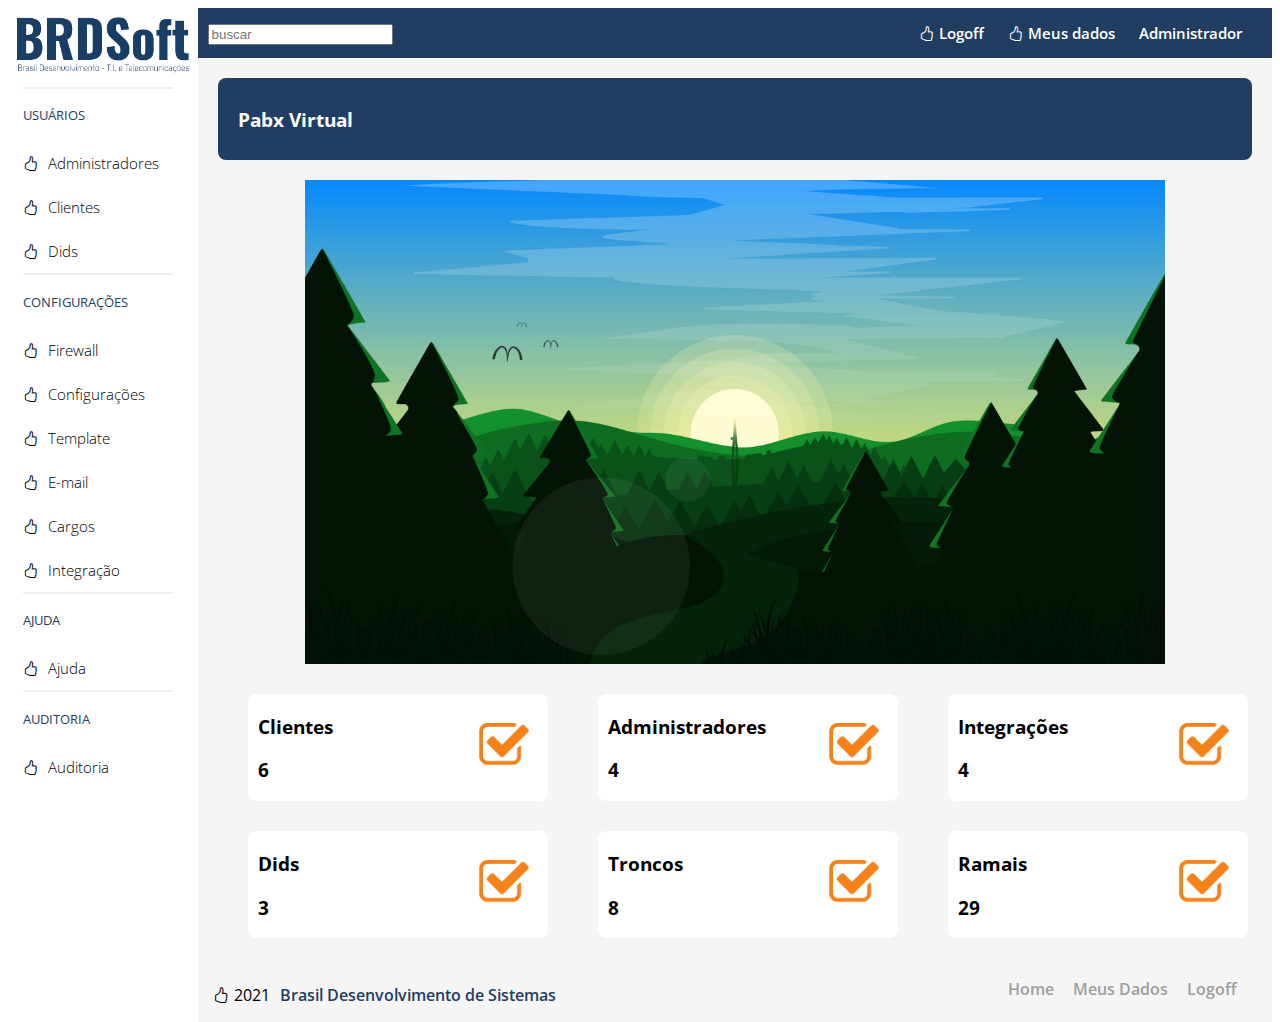
<file: index.html>
<!DOCTYPE html>
<html lang="en">
<head>
    <meta charset="UTF-8">
    <meta name="viewport" content="width=device-width, initial-scale=1.0">
    <link rel="stylesheet" href="estilo/style.css">
    <link rel="stylesheet" href="https://cdn.jsdelivr.net/npm/bootstrap-icons@1.3.0/font/bootstrap-icons.css">
    <link rel="stylesheet" href="https://fonts.googleapis.com/css?family=Open+Sans:300,400,600,700">
    
    <title>Teste</title>
</head>
<body>

    <section class="barra-lateral">

        <div class="logo" onclick="logoClique()" style="cursor: pointer;">
            <img src="imagens/logo.png" height="100%" width="100%">
        </div>


        <div class="menu-lateral">
            <h4>USUÁRIOS</h4>
            <li id="abre-modal" class="sublinhar"><i class="bi bi-hand-thumbs-up" style="padding-right: 10px;"></i>Administradores</li>
            <li class="sublinhar"><i class="bi bi-hand-thumbs-up" style="padding-right: 10px;"></i>Clientes</li>
            <li class="sublinhar"><i class="bi bi-hand-thumbs-up" style="padding-right: 10px;"></i>Dids</li>
        </div>

        <div class="menu-lateral">
            <h4>CONFIGURAÇÕES</h4>
            <li class="sublinhar"><i class="bi bi-hand-thumbs-up" style="padding-right: 10px;"></i>Firewall</li>
            <li class="sublinhar"><i class="bi bi-hand-thumbs-up" style="padding-right: 10px;"></i>Configurações</li>
            <li class="sublinhar"><i class="bi bi-hand-thumbs-up" style="padding-right: 10px;"></i>Template</li>
            <li class="sublinhar"><i class="bi bi-hand-thumbs-up" style="padding-right: 10px;"></i>E-mail</li>
            <li class="sublinhar"><i class="bi bi-hand-thumbs-up" style="padding-right: 10px;"></i>Cargos</li>
            <li class="sublinhar"><i class="bi bi-hand-thumbs-up" style="padding-right: 10px;"></i>Integração</li>
        </div>

        <div class="menu-lateral">
            <h4>AJUDA</h4>
            <li class="sublinhar"><i class="bi bi-hand-thumbs-up" style="padding-right: 10px;"></i>Ajuda</li>
        </div>

        <div class="menu-lateral">
            <h4>AUDITORIA</h4>
            <li class="sublinhar"><i class="bi bi-hand-thumbs-up" style="padding-right: 10px;"></i>Auditoria</li>
        </div>

    </section> <!-- barra-lateral -->

    <div class="centro">

        <nav id="menu-header" class="menu-header text-right" >
            <div class="element-left pesquisa" id="pesquisa" style="display:inline-block;">
                <input type="text" placeholder="buscar">
            </div>
            <a href="" class="sublinhar"><i class="bi bi-hand-thumbs-up" style="padding-right: 5px;"></i>Logoff</a>
            <a href="" class="sublinhar"><i class="bi bi-hand-thumbs-up" style="padding-right: 5px;"></i>Meus dados</a>
            <a href="" class="sublinhar">Administrador</a>
        </nav> <!-- menu-header -->
        

        <div class="barra-central fundo-azul" id="barra-central">
            <h3>Pabx Virtual</h3>
        </div>

        <div class="image-box" id="image-box"></div>

        <div class="dados">

            <div class="box">
                <div class="box-texto">
                    <h3 class="nome">Clientes</h3>
                    <h3 class="valor">6</h3>
                </div>
                <img src="imagens/imagem.png" width="80" height="60">
            </div>

            <div class="box">
                <div class="box-texto">
                    <h3 class="nome">Administradores</h3>
                    <h3 class="valor">4</h3>
                </div>
                <img src="imagens/imagem.png" width="80" height="60">
            </div>

            <div class="box">
                <div class="box-texto">
                    <h3 class="nome">Integrações</h3>
                    <h3 class="valor">4</h3>    
                </div>
                <img src="imagens/imagem.png" width="80" height="60">
            </div>

            <div class="box">
                <div class="box-texto">
                    <h3 class="nome">Dids</h3>
                    <h3 class="valor">3</h3>
                </div>
                <img src="imagens/imagem.png" width="80" height="60">
            </div>

            <div class="box">
                <div class="box-texto">
                    <h3 class="nome">Troncos</h3>
                    <h3 class="valor">8</h3>
                </div>
                <img src="imagens/imagem.png" width="80" height="60">
            </div>

            <div class="box">
                <div class="box-texto">
                    <h3 class="nome">Ramais</h3>
                    <h3 class="valor">29</h3>
                </div>
                <img src="imagens/imagem.png" width="80" height="60">
            </div>

        </div>
        <div class="clear"></div>

        <div class="ano">
            <p><i class="bi bi-hand-thumbs-up" style="padding-right: 5px;"></i>2021</p>
        </div>

        <div class="creditos">
            <p>Brasil Desenvolvimento de Sistemas</p>
        </div>

        <nav class="menu-footer">
            <a href="" class="sublinhar">Home</a>
            <a href="" class="sublinhar">Meus Dados</a>
            <a href="" class="sublinhar">Logoff</a>
        </nav>

    </div>
    <div id="modal-container" class="modal-container">
        <div class="modal-conteudo">
            <button id= "btn-fechar" class="btn-fechar">X</button>
            <h1 class="titulo-modal">Primeiro Modal</h1>
            <h2 class="subtitulo-modal">Subtitulo</h2>
            <p class="texto-modal">Lorem ipsum dolor sit amet, 
            consectetur adipiscing elit. Nulla blandit egestas 
            convallis. Aenean finibus massa cursus turpis sagittis consectetur. 
            Praesent dapibus risus vitae odio tincidunt, 
            laoreet vulputate lacus blandit. Pellentesque nisi felis, 
            dignissim eget tortor quis, viverra tincidunt turpis. 
            Vivamus a enim in risus semper ultricies vel non nisi. Suspendisse.</p>                                         
        </div>
    </div>
    <script src="JS/scripts.js"></script>
</body>
</html>
</file>
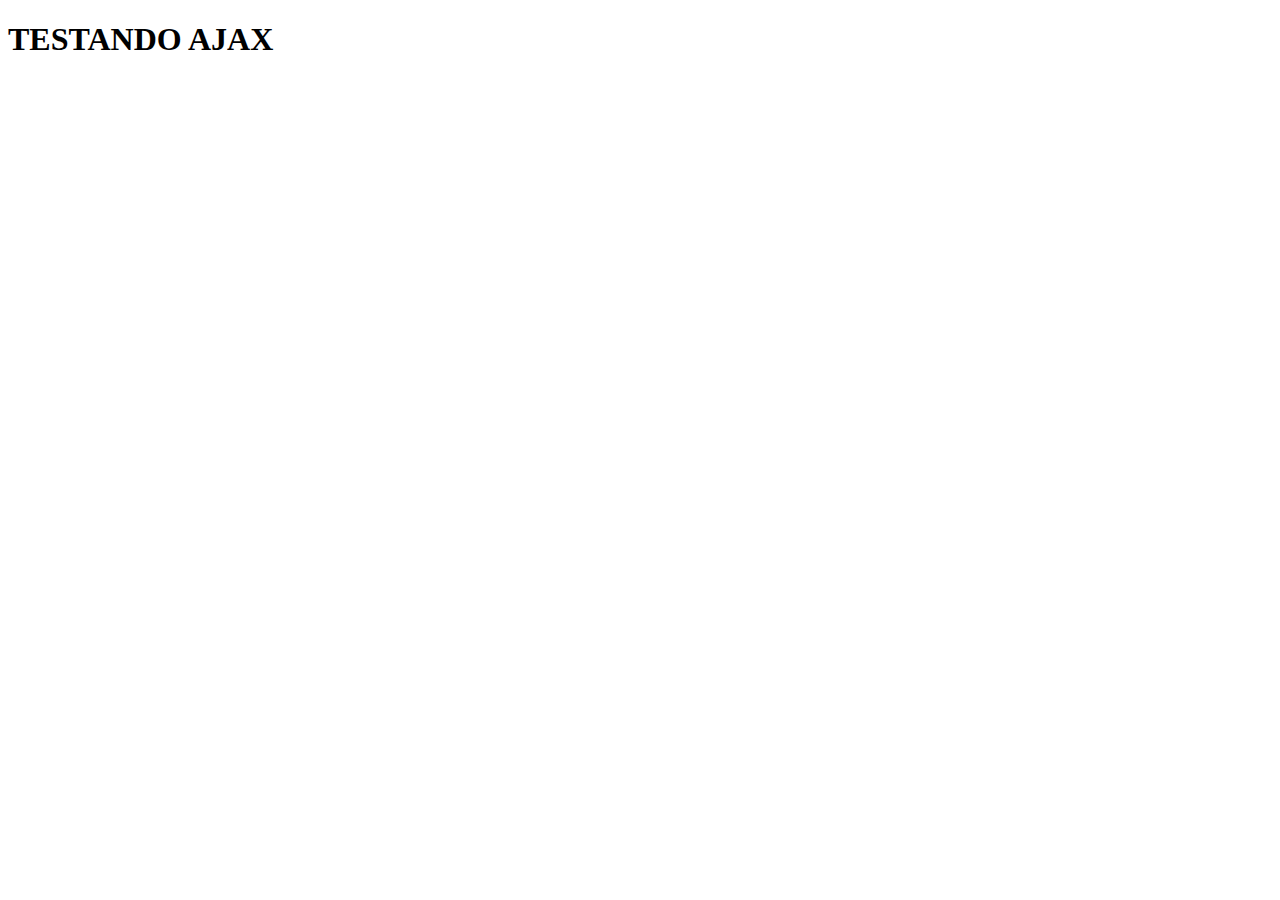
<file: AJAX/ajax.html>
<!DOCTYPE html>
<html lang="en">
<head>
    <meta charset="UTF-8">
    <meta name="viewport" content="width=device-width, initial-scale=1.0">
    <title>Document</title>
</head>
<body>
    <h1>TESTANDO AJAX</h1>
    <script src="ajax.js"></script>
</body>
</html>
</file>
<file: estilo/style.css>
html,body{
    height: 100%;
    font-family: "Open Sans";
}

.clear{
    clear:both;
}

.text-right{
    text-align: right;
}

.text-left{
    text-align: left;
}

.element-right{
    float: right;
}

.element-left{
    float: left;
}

.fundo-vermelho{
    background-color: red;
}

.fundo-azul{
    background-color: #213e62;
}



/* ----------------------------------- */

.sublinhar:hover{
    text-decoration: underline;
    cursor: pointer;
}

nav.menu-header{
    font-size: 20px;
    z-index: 1;
    background-color: #213e62;
    padding: 15px 0;
    font-size: 15px;
    font-weight: 600;
    padding-right: 20px;
}

nav.menu-header a{
    padding: 0 10px;
    color: #ffffff;
    text-decoration: none;
}

.pesquisa{
    padding-left: 10px;
}

section.barra-lateral{
    height: 100%;
    float: left;
    background-color: #ffffff;
    width: 15%;
    z-index: 2;
    text-align: left;
}

.menu-lateral{
    border-top: 2px solid #dfdfdf7c;
    list-style-type: none;
    margin-left: 15px;
    margin-right: 25px;
}

.menu-lateral li{
    font-size: 15px;
    font-weight: 300;
    padding: 12px 0px;
}

.menu-lateral h4{
    font-size: 13px;
    font-weight: 400;
    color: #213e62;
}

.centro{
    background-color: #f5f5f5;
    float: left;
    width: 85%;
    height:max-content;
    
}

.barra-central{
    color: white;
    padding: 10px 20px;
    margin: 20px;
    border-radius: 8px;
}

/* .caixa-gerenciamento{
    width: 45%;
    float: left;
    margin-left: 50px;
    padding-left: 10px;
    background-color: #ffffff;
    border-radius: 8px;
}

.caixa-gerenciamento h3{
    text-align: center;
}

.caixa-suporte{
    width: 40%;
    float: left;
    margin-left: 50px;
    padding-left:10px ;
    background-color: #213e62;
    color: white;
    border-radius: 8px;
} */

.box{
    background-color: #ffffff;
    width: 27%;
    padding-left: 10px;
    padding-top: 1px;
    margin-left: 50px;
    margin-top: 30px;
    float: left;
    border-radius: 8px;
}

.box-texto{
    float: left;
}

.box img{
    float: right;
    padding-top: 20px;
    padding-right: 5px;
}

.ano{
    float: left;
    padding-top: 30px;
    padding-left: 15px;
}

.creditos{
   float: left;
   color: #213e62;
   padding-top: 30px;
   padding-left: 10px;
   font-size: 16px;
   font-weight: 600;
}

nav.menu-footer{
    float: right;
    padding-top: 20px;
    padding-right: 20px;
    margin-top: 20px;
}

nav.menu-footer a{
    padding-right: 15px;
    color: #9e9e9e;
    text-decoration: none;
    font-size: 16px;
    font-weight: 600;
}

.lista-primaria{
    padding-left: 10px;
}

.lista-primaria li{
    padding: 3px 0;
}

.lista-secundaria{
    padding-left: 45px;
    list-style-type: circle;
}

.slide{
    max-width: 80%;
    display: block;
    margin: 0 auto;
}

.modal-container{
    width: 100vw;
    height: 100vh;
    background-color: rgba(0, 0, 0, 0.6);
    top: 0px;
    left: 0px;
    position: fixed;
    z-index: 2000;
    display: none;
    justify-content: center;
    align-items: center;
}

.modal-conteudo{
    background-color: white;
    border: 5px solid #213e62;
    box-shadow: 0 0 0 5px white;
    width: 60%;
    position: relative;
    padding-left: 20px;
    padding-right: 20px;
    padding-bottom: 20px;
}

.btn-fechar{
    position: absolute;
    top: -19px;
    right: -19px;
    border-radius: 50%;
    border: 4px solid white;
    background-color: #213e62;
    color: white;
    cursor: pointer;
    box-shadow: 0 2px 4px 3px rgba(0, 0, 0, 0.3);
    width: 40px;
    height: 40px;
    font-size: 15px;
}

.titulo-modal{
    color: white;
    background-color: #213e62;
    width: max-content;
    padding: 8px;
    border: 5px solid white;
    border-radius: 20px;
}

.subtitulo-modal{
    color: #213e62;
    padding-left: 12px;
    padding-bottom: 5px;
}

.texto-modal{
    border: 10px solid white;
    box-shadow: 0 0 0 1.5px #213e62;
}

.modal-container.mostrar{
    display: flex;
}

@keyframes modal{
    from{
        transform: translate3d(0,50px,0);
        opacity: 0;
    }
    to{
        transform: translate3d(0,0,0);
        opacity: 100;
    }
}

.mostrar .modal-conteudo{
    animation: modal 0.5s;
}
</file>
